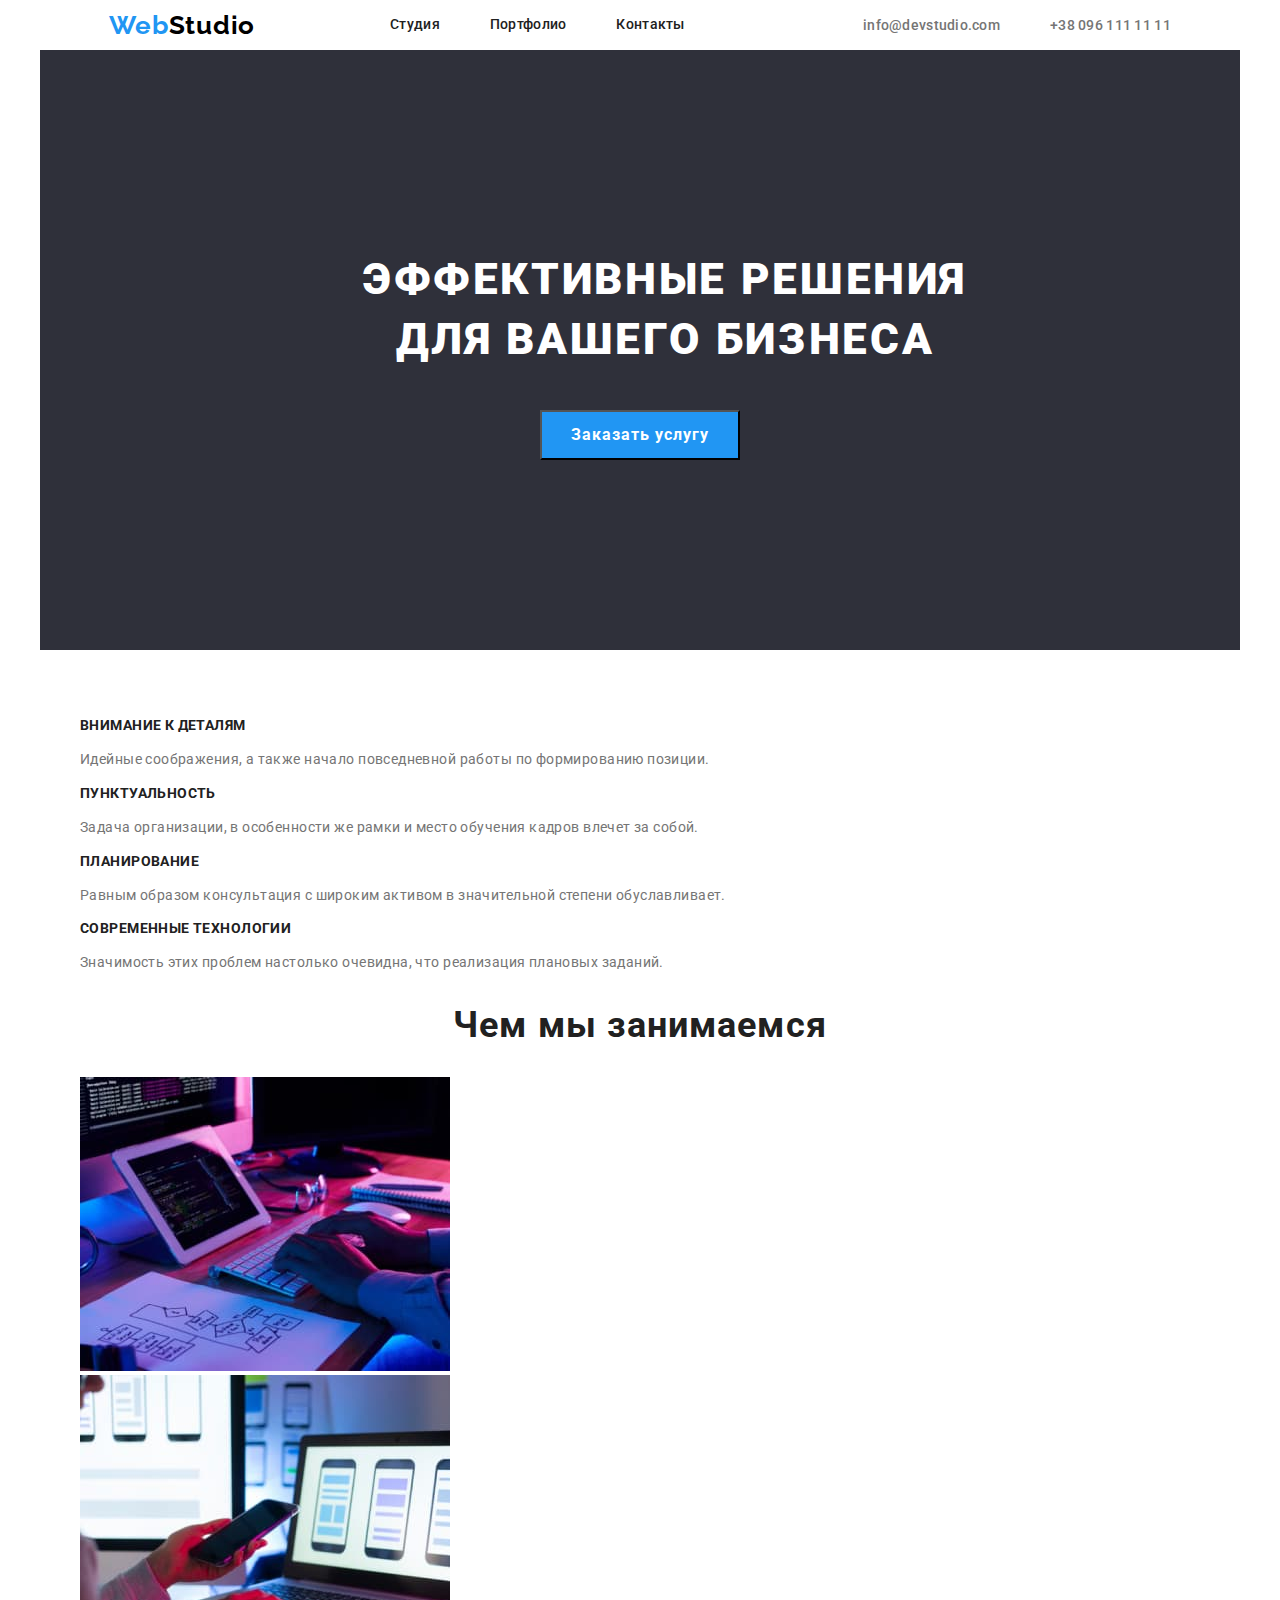
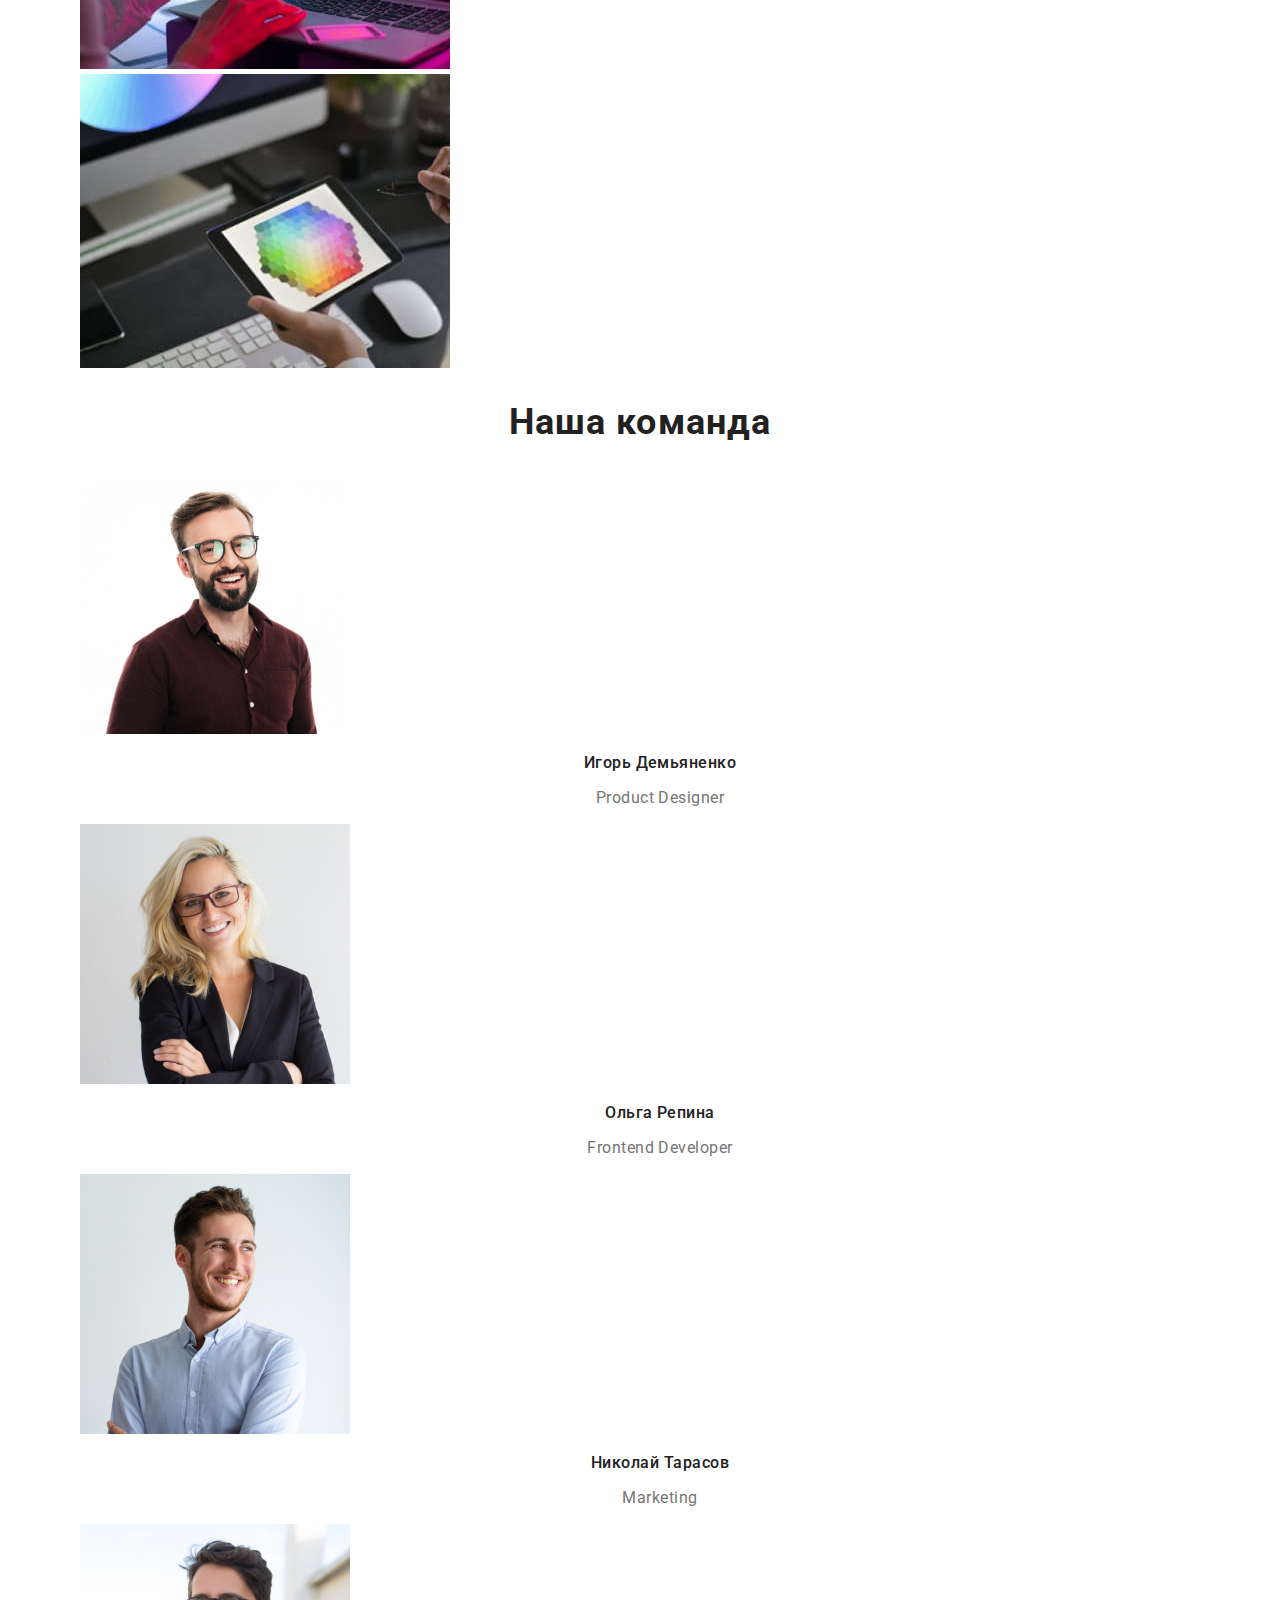
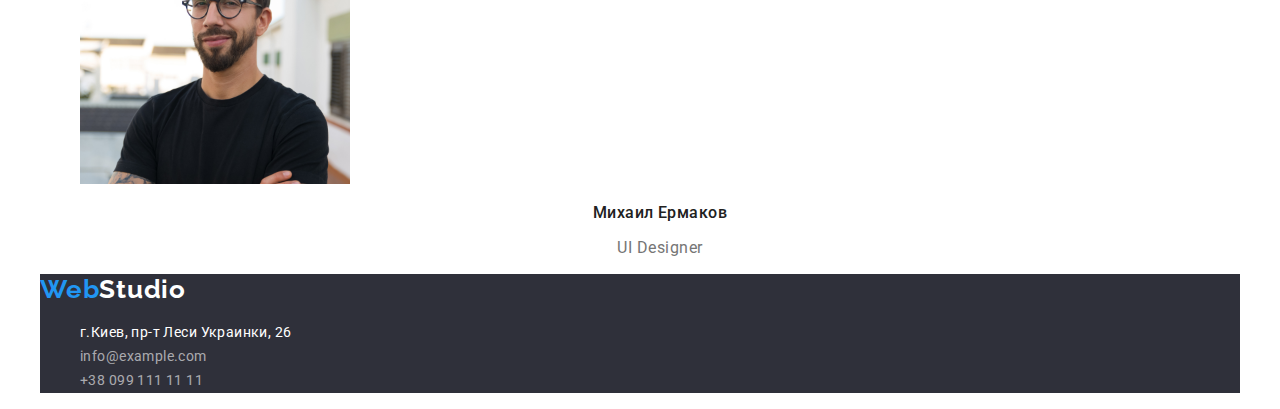
<file: index.html>
<!DOCTYPE html>
<html lang="ru">
  <head>
    <meta charset="UTF-8" />
    <meta http-equiv="X-UA-Compatible" content="IE=edge" />
    <meta name="viewport" content="width=device-width, initial-scale=1.0" />
    <title>Document</title>
    <link href="https://fonts.googleapis.com/css2?family=Raleway:wght@700&family=Roboto:wght@400;500;700;900&display=swap"
      rel="stylesheet">
    <link rel="stylesheet" href="https://cdnjs.cloudflare.com/ajax/libs/modern-normalize/1.1.0/modern-normalize.min.css">
    <link rel="stylesheet" href="./css/main.css" />
    
  </head>
  <body class="container">
    <header class="header">
      <div class="nav-container ">
      <nav class="site-nav ">
        <a class="link-logo link" href="/"> <span class="logo">Web</span>Studio </a>
        <ul class="site-nav-list list">
          <li class="site-nav-item">
            <a class="site-nav-link link" href="./index.html">Студия</a>
          </li>
          <li class="site-nav-item">
            <a class="site-nav-link link" href="./portfolio.html">Портфолио</a>
          </li>
          <li class="site-nav-item">
            <a class="site-nav-link link" href="">Контакты</a>
          </li>
        </ul>
      </nav>
      </div>
     <div class="container-contact">
      <ul class="contact-list list ">
        <li class="contact-list-item">
          <a class="contact-link link" href="mailto:info@devstudio.com">info@devstudio.com</a>
        </li>
        <li class="contact-list-item">
          <a class="contact-link link" href="tel:+380961111111">+38 096 111 11 11</a>
        </li>
      </ul>
      </div>
    </header>

    <main>
      <div class="hero-container">
      <section class="hero">
        <h1 class="hero-title hero-title-secondary">Эффективные решения для вашего бизнеса</h1>
        <button class="btn" type="button">Заказать услугу</button>
      </section>
      <section>
        <h2 class="benefits">Наши преимущества</h2>

        <ul class="list">
          <li>
            <h3 class="benefits-title">Внимание к деталям</h3>
            <p class="benefits-item">
              Идейные соображения, а также начало повседневной работы по формированию позиции.
            </p>
          </li>
          <li>
            <h3 class="benefits-title">Пунктуальность</h3>
            <p class="benefits-item">
              Задача организации, в особенности же рамки и место обучения кадров влечет за собой.
            </p>
          </li>
          <li>
            <h3 class="benefits-title">Планирование</h3>
            <p class="benefits-item">
              Равным образом консультация с широким активом в значительной степени обуславливает.
            </p>
          </li>
          <li>
            <h3 class="benefits-title">Современные технологии</h3>
            <p class="benefits-item">
              Значимость этих проблем настолько очевидна, что реализация плановых заданий.
            </p>
          </li>
        </ul>
        </div>
      </section>
      <section>
        <h2 class="main-title">Чем мы занимаемся</h2>
        <ul class="list">
          <li>
            <a href="">
              <img src="./images/boxes/codding.jpg" alt="Пишем код" width="370" />
            </a>
          </li>
          <li>
            <a href="">
              <img src="./images/boxes/adaptation.jpg" alt="Адаптируем" width="370" />
            </a>
          </li>
          <li>
            <a href="">
              <img src="./images/boxes/Design.jpg" alt="Делаем дизайн" width="370" />
            </a>
          </li>
        </ul>
      </section>
      <section>
        <h2 class="main-title">Наша команда</h2>
        <ul class="list">
          <li>
            <a href="">
              <img src="./images/workers/ihor.jpg" alt="Игорь Демьяненко" width="270" />
            </a>
            <h3 class="title-worker">Игорь Демьяненко</h3>
            <p class="title-worker-item" lang="en">Product Designer</p>
          </li>
          <li>
            <a href="">
              <img src="./images/workers/olha.jpg" alt="Ольга Репина" width="270" />
            </a>
            <h3 class="title-worker">Ольга Репина</h3>
            <p class="title-worker-item" lang="en">Frontend Developer</p>
          </li>
          <li>
            <a href="">
              <img src="./images/workers/nikolay.jpg" alt="Николай Тарасов" width="270" />
            </a>
            <h3 class="title-worker">Николай Тарасов</h3>
            <p class="title-worker-item" lang="en">Marketing</p>
          </li>
          <li>
            <a href="">
              <img src="./images/workers/mykhail.jpg" alt="Михаил Ермаков" width="270" />
            </a>
            <h3 class="title-worker">Михаил Ермаков</h3>
            <p class="title-worker-item" lang="en">UI Designer</p>
          </li>
        </ul>
      </section>
    </main>
    <footer class="footer">
      <a class="link-logo link" href="/">
        <span class="logo">Web</span><span class="logo-item">Studio</span>
      </a>

      <address>
        <ul class="list">
          <li><a class="address link" href="">г.Киев, пр-т Леси Украинки, 26</a></li>
          <li><a class="address-item link" href="mailto:info@example.com">info@example.com</a></li>
          <li><a class="address-item link" href="tel:+380991111111">+38 099 111 11 11</a></li>
        </ul>
      </address>
    </footer>
  </body>
</html>
</file>
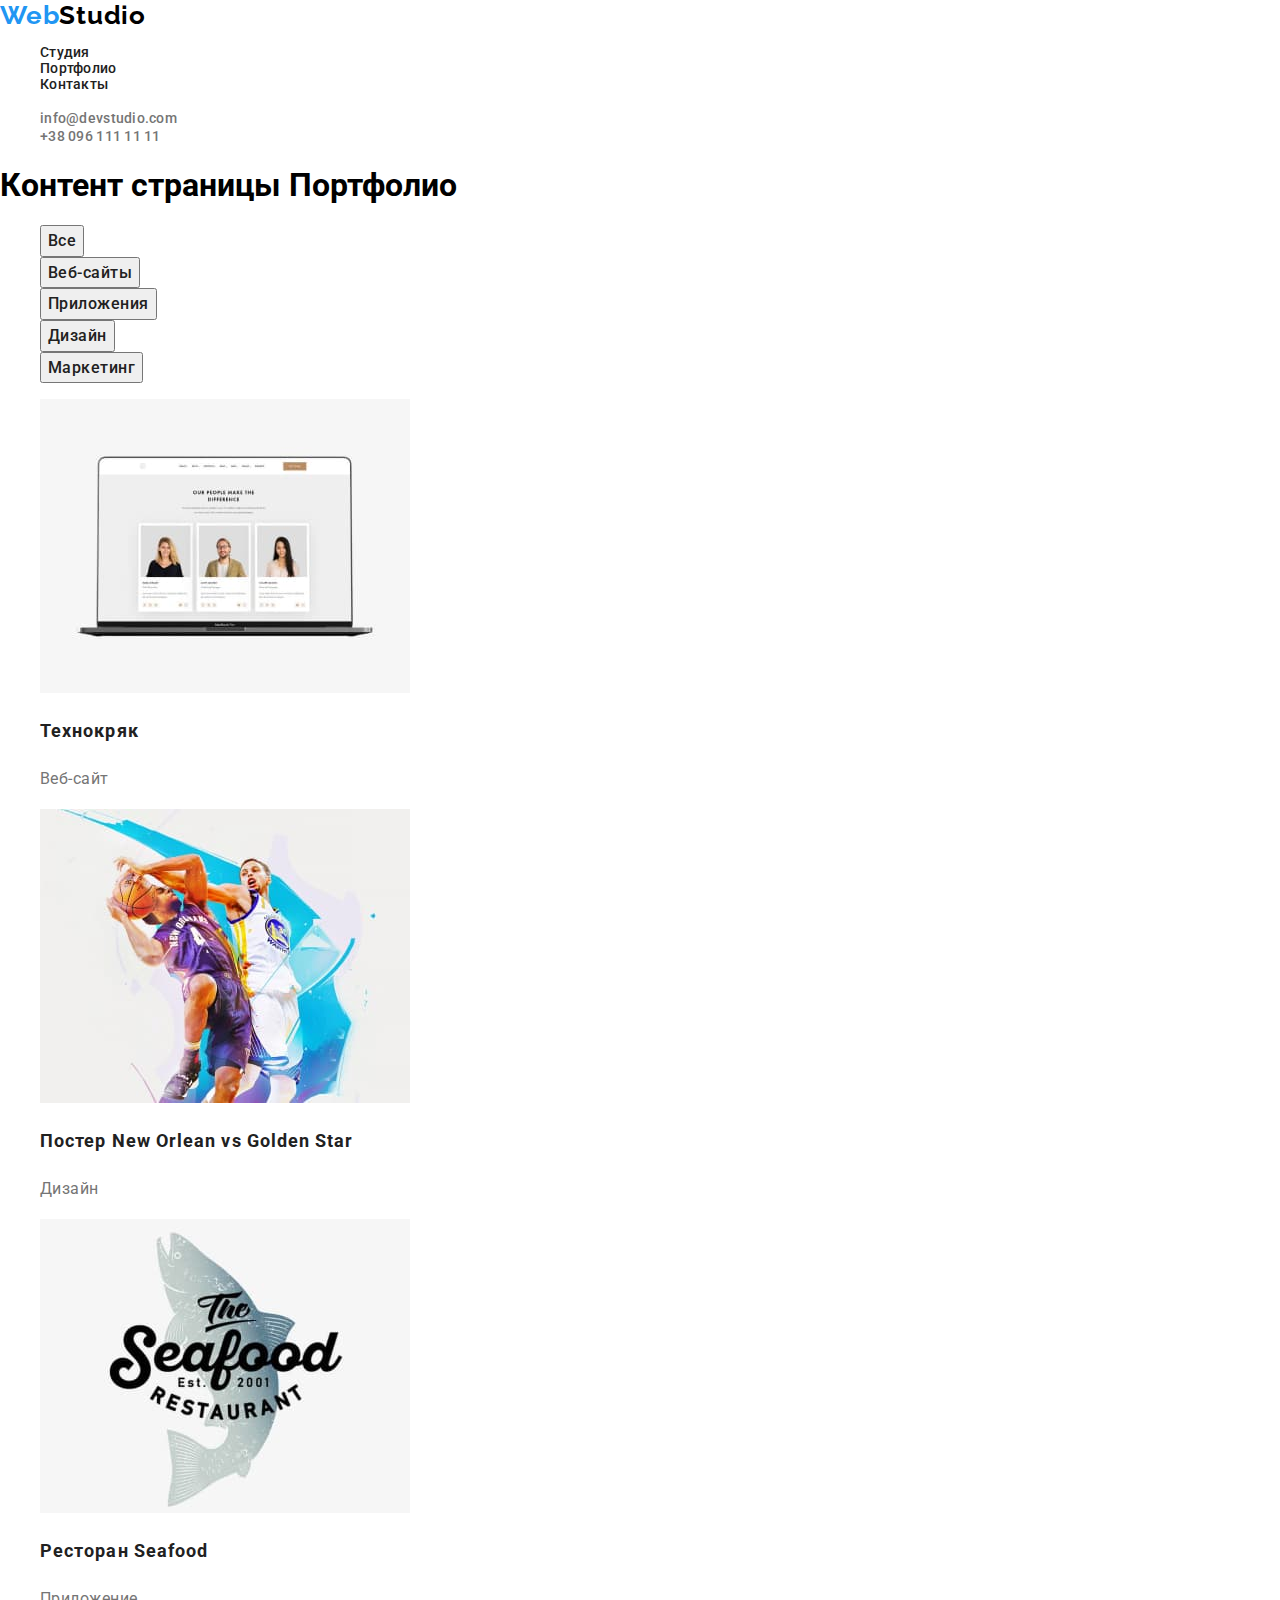
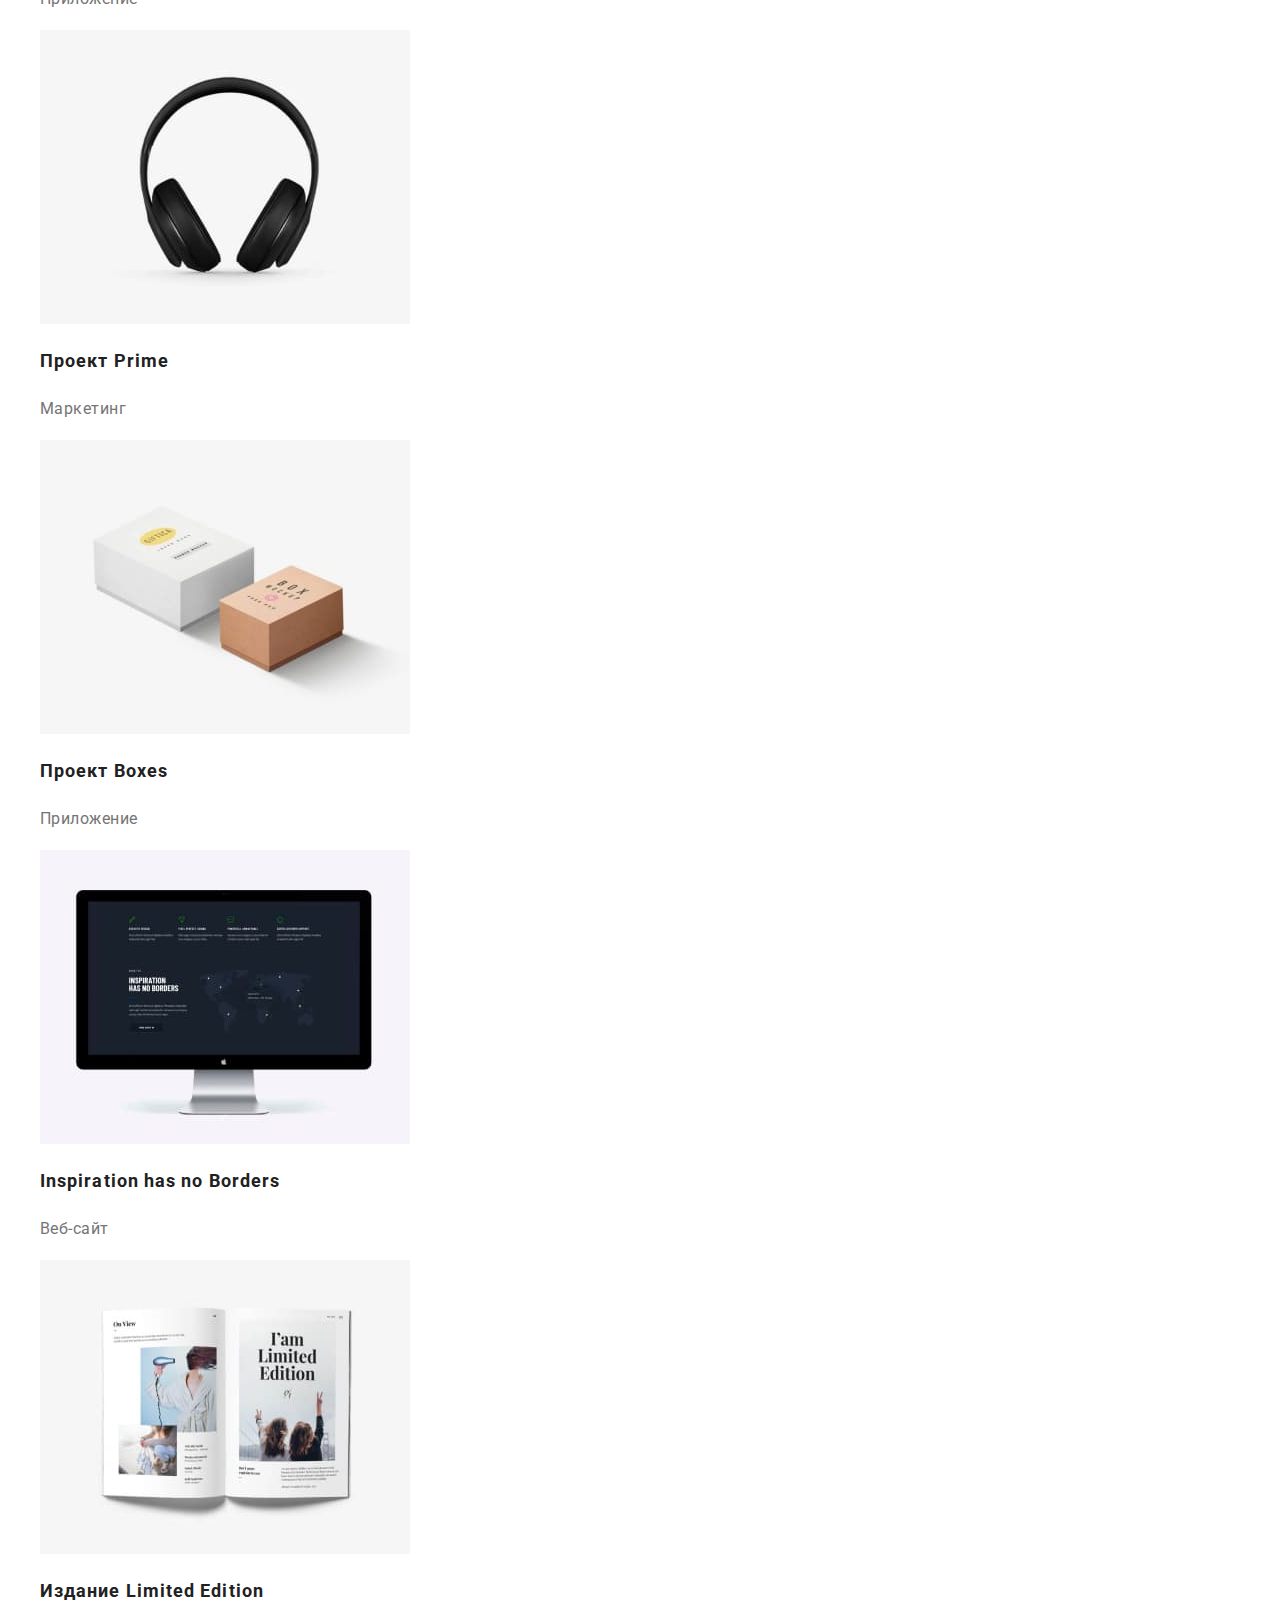
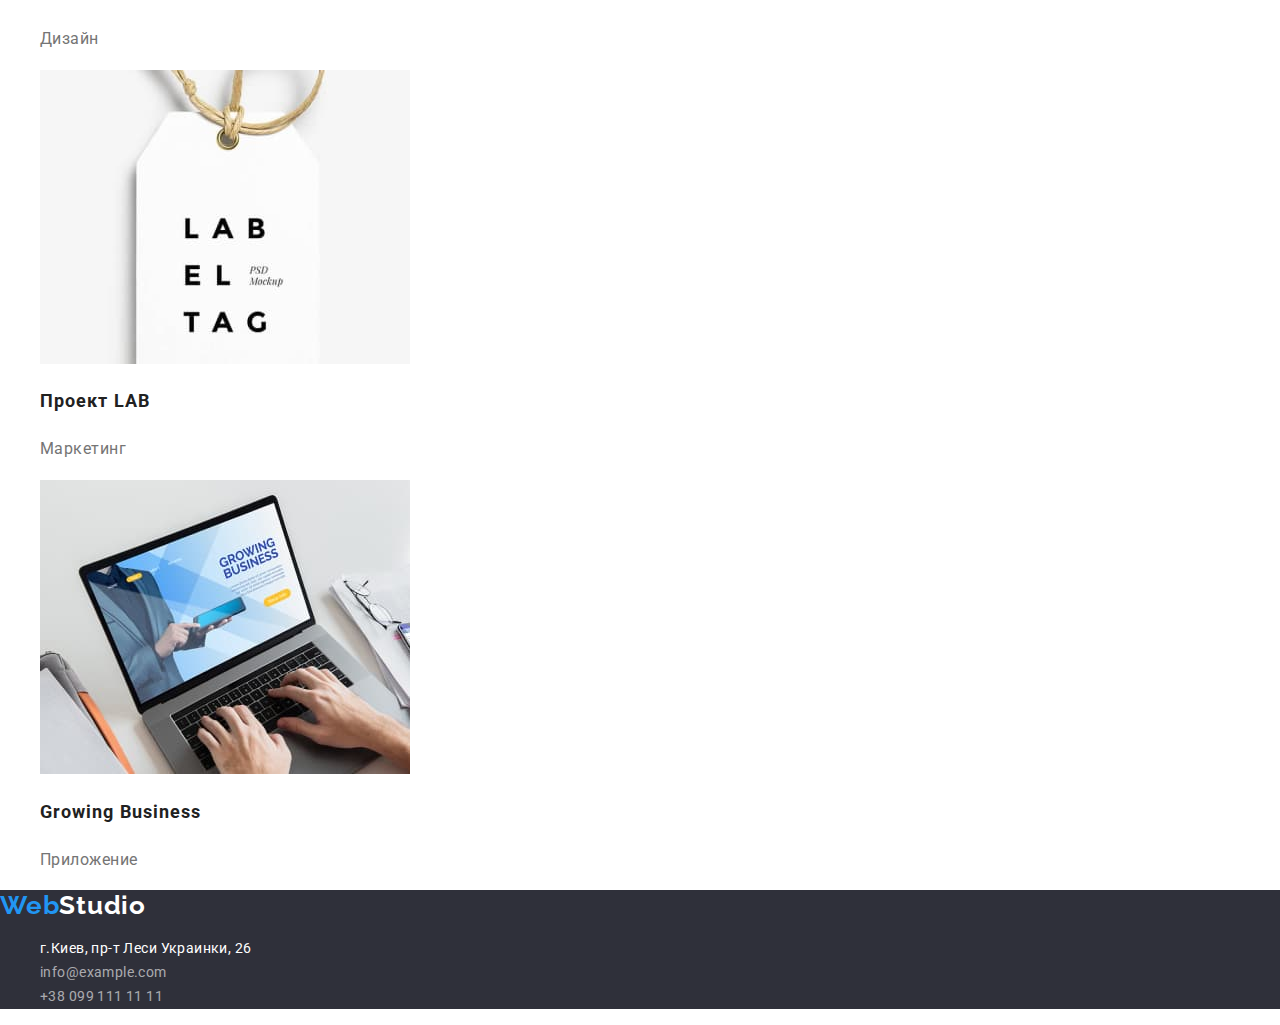
<file: portfolio.html>
<!DOCTYPE html>
<html lang="en">
<head>
    <meta charset="UTF-8">
    <meta http-equiv="X-UA-Compatible" content="IE=edge">
    <meta name="viewport" content="width=device-width, initial-scale=1.0">
    <title>WebStudio</title>
    <link href="https://fonts.googleapis.com/css2?family=Raleway:wght@700&family=Roboto:wght@400;500;700;900&display=swap"
        rel="stylesheet">
    <link rel="stylesheet" href="https://cdnjs.cloudflare.com/ajax/libs/modern-normalize/1.1.0/modern-normalize.min.css">
    <link rel="stylesheet" href="./css/portfolio.css">
    
</head>
<body class="container">
<header class="header">
    <nav class="site-nav">
        <a class="link-logo link" href="/">
            <span class="logo">Web</span>Studio
        </a>
        <ul class="site-nav-list list">
            <li class="site-nav-item ">
                <a class="site-nav-link link" href="./index.html">Студия</a>
            </li>
            <li class="site-nav-item ">
                <a class="site-nav-link link" href="./portfolio.html">Портфолио</a>
            </li>
            <li class="site-nav-item ">
                <a class="site-nav-link link" href="">Контакты</a>
            </li >
        </ul>
    </nav>
    <ul class="contact-list list">
        <li class="contact-list-item ">
            <a class="contact-link link" href="mailto:info@devstudio.com">info@devstudio.com</a>
        </li>
        <li class="contact-list-item "><a class="contact-link link" href="tel:+380961111111">+38 096 111 11 11</a></li>
    </ul>

</header>
    <main>
        <section>
        <h1>Контент страницы Портфолио</h1>
         <ul class="list">
                <li><button class="btn" type="button">Все</button></li>
                <li><button class="btn" type="button">Веб-сайты</button></li>
                <li><button class="btn" type="button">Приложения</button></li>
                <li><button class="btn" type="button">Дизайн</button></li>
                <li><button class="btn" type="button">Маркетинг</button></li>
        </ul>
        
       <ul class="list">
                <li>
                    <a href="">
                        <img src="./images/pictures/pict 1.jpg" alt="" width="370">
                    </a>
                    <h2 class="main-content-title">Технокряк</h2>
                    <p class="main-content-item">Веб-сайт</p>
                </li>
                <li>
                    <a href="">
                        <img src="./images/pictures/pict 2.jpg" alt="" width="370">
                    </a>
                    <h2 class="main-content-title">Постер <span lang="en">New Orlean vs Golden Star</span></h2>
                    <p class="main-content-item">Дизайн</p>
                </li>
                <li>
                    <a href="">
                        <img src="./images/pictures/pict 3.jpg" alt="" width="370">
                    </a>
                    <h2 class="main-content-title">Ресторан <span lang="en">Seafood</span></h2>
                    <p class="main-content-item">Приложение</p>
                </li>
                <li>
                    <a href="">
                        <img src="./images/pictures/pict 4.jpg" alt="" width="370">
                    </a>
                    <h2 class="main-content-title">Проект <span lang="en">Prime</span></h2>
                    <p class="main-content-item">Маркетинг</p>
                </li>
                <li>
                    
                    <a href="">
                        <img src="./images/pictures/pict 5.jpg" alt="" width="370">
                    </a>
                    <h2 class="main-content-title">Проект <span lang="en">Boxes</span></h2>
                    <p class="main-content-item">Приложение</p>
                </li>
                <li>
                    <a href="">
                        <img src="./images/pictures/pict 6.jpg" alt="" width="370">
                    </a>
                    <h2 class="main-content-title" lang="en">Inspiration has no Borders</h2>
                    <p class="main-content-item">Веб-сайт</p>
                </li>
                <li>
                    <a href="">
                        <img src="./images/pictures/pict 7.jpg" alt="" width="370">
                    </a>
                    <h2 class="main-content-title">Издание <span lang="en">Limited Edition</span> </h2>
                    <p class="main-content-item">Дизайн</p>
                </li>
                <li>
                    <a href="">
                        <img src="./images/pictures/pict 8.jpg" alt="" width="370">
                    </a>
                    <h2 class="main-content-title">Проект <span lang="en">LAB</span></h2>
                    <p class="main-content-item">Маркетинг</p>
                </li>
                <li>
                    <a href="">
                        <img src="./images/pictures/pict 9.jpg" alt="" width="370">
                    </a>
                    <h2 class="main-content-title" lang="en">Growing Business</h2>
                    <p class="main-content-item">Приложение</p>
                </li
            </ul>
        </section>
    </main>
    <footer class="footer">
        
         <a class="link-logo link" href="/">
            <span class="logo">Web</span><span class="logo-item">Studio</span>
        </a>
            

        <address>
            <ul class="list" >
            <li> <a class="address link" href="">г.Киев, пр-т Леси Украинки, 26</a></li>
            <li><a class="address-item link" href="mailto:info@example.com">info@example.com</a></li> 
            <li><a class="address-item link" href="tel:+380991111111">+38 099 111 11 11</a></li>
        </ul>
        </address>
        
    </footer>
</body>
</html>
</file>
<file: css/main.css>
:root {
  --primary-text-color: #212121;
  --secondary-text-color: #757575;
  --primary-white-color: #ffffff;
  --accent-color: #2196f3;
  --backround-color: #2f303a;
}
body {
  background-color: var(--primary-white-color);
  font-family: 'Roboto', sans-serif;
  
}

a {
  color: var(--primary-text-color);
  text-decoration: none;
}
.container{
  width: 1200px;
  margin-left: auto;
  margin-right: auto;
  
  
}

/*header*/
.nav-container{
  margin-left: auto;
  margin-right: auto;
}
.header{
  display: flex;
  align-items: center ;
  
}

  

.site-nav{
  display:flex ;
  align-items: center;
 
  
  
}

.list {
  list-style-type: none;
}

.link-logo {
  font-family: 'Raleway', sans-serif;
  color: #000000;
  font-weight: 700;
  font-size: 26px;
  line-height: 1.19;
  letter-spacing: 0.03em;
  
}

.logo {
  color: var(--accent-color);
}

.site-nav-list {
  color: var(--primary-text-color);
  font-weight: 500;
  font-size: 14px;
  line-height: 1.14;
  letter-spacing: 0.02em;
  display: flex;
  margin-left: 95px;
}

.site-nav-item:not(:last-child){
  padding-right: 50px;
}

.site-nav-link:hover,
.site-nav-link:focus {
  color: var(--accent-color);
}
/*contact-container*/
.container-contact{
  margin-left: auto;
  margin-right: auto;
}

.contact-list{
  display: flex;
  
}

.contact-list-item:not(:last-child){
  padding-right: 50px;
}


.contact-link {
  color: var(--secondary-text-color);
  font-weight: 500;
  font-size: 14px;
  line-height: 1.14;
  letter-spacing: 0.02em;
  
}

.contact-link:hover,
.contact-link:focus {
  color: var(--accent-color);
}

/*main*/
.hero {
  background-color: var(--backround-color);
  display: inline-block;
  width: 1200px;
  height: 600px;
}
.hero-title {
  color: var(--primary-white-color);
  font-weight: 900;
  font-size: 44px;
  line-height: 1.36;
  text-align: center;
  letter-spacing: 0.06em;
  text-transform: uppercase;
  margin-top: 200px;
  margin-bottom: 40px;
  margin-left: 300px;
  margin-right: 450px;
  width: 650px;
  height: 120px; 
}

.btn {
  background-color: var(--accent-color);
  color: var(--primary-white-color);
  font-family: 'Roboto',sans-serif;
  font-weight: 700;
  font-size: 16px;
  line-height: 1.8;
  letter-spacing: 0.06em;
  width: 200px;
  height: 50px;  
  margin-left: 500px;
}


.benefits {
  color: rgba(255, 255, 255, 1);
}
.benefits-title {
  color: var(--primary-text-color);
  font-weight: 700;
  font-size: 14px;
  line-height: 1.14;
  letter-spacing: 0.03em;
  text-transform: uppercase;
}
.benefits-item {
  color: var(--secondary-text-color);
  font-weight: 400;
  font-size: 14px;
  line-height: 1.71;
  letter-spacing: 0.03em;
}
.main-title {
  color: var(--primary-text-color);
  font-weight: 700;
  font-size: 36px;
  line-height: 1.16;
  text-align: center;
  letter-spacing: 0.03em;
}
.title-worker {
  color: var(--primary-text-color);
  font-weight: 500;
  font-size: 16px;
  line-height: 1.18;
  text-align: center;
  letter-spacing: 0.03em;
}
.title-worker-item {
  color: var(--secondary-text-color);
  font-weight: 400;
  font-size: 16px;
  line-height: 1.18;
  text-align: center;
  letter-spacing: 0.03em;
}

/*footer*/
.footer {
  background-color: var(--backround-color);
}

.logo-item {
  color: var(--primary-white-color);
}

.address {
  color: var(--primary-white-color);
  font-style: normal;
  font-weight: 400;
  font-size: 14px;
  line-height: 1.71;
  letter-spacing: 0.03em;
}

.address-item {
  color: rgba(255, 255, 255, 0.6);
  font-style: normal;
  font-weight: 400;
  font-size: 14px;
  line-height: 1.71;
  letter-spacing: 0.03em;
}
</file>
<file: css/portfolio.css>
:root {
  --primary-text-color: #212121;
  --secondary-text-color: #757575;
  --primary-white-color: #ffffff;
  --accent-color: #2196f3;
}
body {
  background-color: var(--primary-white-color);
  font-family: 'Roboto', sans-serif;
}
a {
  color: var(--primary-text-color);
  text-decoration: none;
}
/*header*/


.list {
  list-style-type: none;
}
.link-logo {
  font-family: 'Raleway', sans-serif;
  color: #000000;
  font-weight: 700;
  font-size: 26px;
  line-height: 1.19;
  letter-spacing: 0.03em;
}
.logo {
  color: var(--accent-color);
}
.site-nav-list {
  color: var(--primary-text-color);
  font-weight: 500;
  font-size: 14px;
  line-height: 1.14;
  letter-spacing: 0.02em;
}
.site-nav-link:hover,
.site-nav-link:focus {
  color: var(--accent-color);
}
.contact-link {
  color: var(--secondary-text-color);
  font-weight: 500;
  font-size: 14px;
  line-height: 1.14;
  letter-spacing: 0.02em;
}
.contact-link:hover,
.contact-link:focus {
  color: var(--accent-color);
}
/*main*/
.btn {
  color: var(--primary-text-color);
  font-family: 'Roboto',sans-serif;
  font-weight: 500;
  font-size: 16px;
  line-height: 1.6;
  text-align: center;
  letter-spacing: 0.03em;
}
.btn:hover,
.btn:focus {
  background-color: var(--accent-color);
  color: var(--primary-white-color);
}
.main-content-title {
  color: var(--primary-text-color);
  font-weight: 700;
  font-size: 18px;
  line-height: 2;
  letter-spacing: 0.06em;
}
.main-content-item {
  color: var(--secondary-text-color);
  font-weight: 400;
  font-size: 16px;
  line-height: 1.8;
  letter-spacing: 0.03em;
}
/*footer*/
.footer {
  background-color: #2f303a;
}
.logo-item {
  color: var(--primary-white-color);
}
.address {
  color: var(--primary-white-color);
  font-style: normal;
  font-weight: 400;
  font-size: 14px;
  line-height: 1.71;
  letter-spacing: 0.03em;
}
.address-item {
  color: rgba(255, 255, 255, 0.6);
  font-style: normal;
  font-weight: 400;
  font-size: 14px;
  line-height: 1.71;
  letter-spacing: 0.03em;
}
</file>
